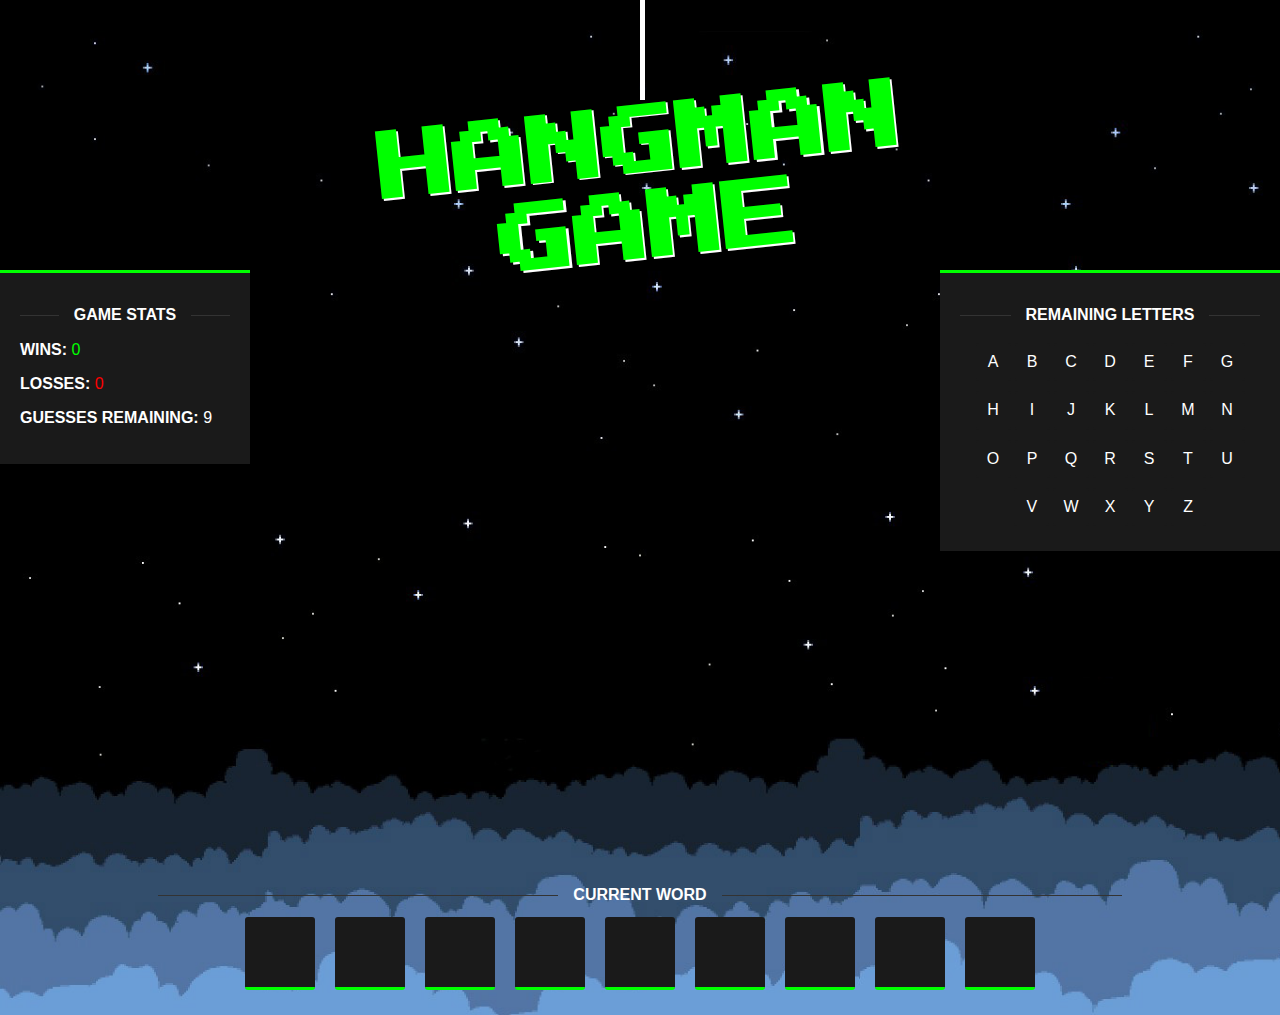
<file: index.html>
<!DOCTYPE html>
<html>
<head>
	<title>Hangman Game - Mario Melchor</title>
	<link href="https://fonts.googleapis.com/css?family=Press+Start+2P" rel="stylesheet">
	<link rel="stylesheet" href="css/normalize.css">
	<link rel="stylesheet" href="css/styles.css">
	<script src="js/scripts.js"></script>
</head>
<body>

<header class="game-header">
	<h1>Hangman<br>Game</h1>
</header><!-- /.game-header -->

<div class="game-stats">
	<h2 class="divider-heading text-center text-uppercase"><span>Game Stats</span></h2>
	<p class="text-uppercase"><strong>Wins:</strong> <span class="game-stats-wins">0</span></p>
	<p class="text-uppercase"><strong>Losses:</strong> <span class="game-stats-losses">0</span></p>
	<p class="text-uppercase"><strong>Guesses Remaining:</strong> <span class="game-stats-guesses">9</span></p>
	<h2 class="divider-heading win-heading text-center text-uppercase"><span>YOU WIN!!!</span></h2>
	<h2 class="divider-heading loose-heading text-center text-uppercase"><span>YOU LOOSE!!!</span></h2>
	<p class="game-start text-center"><small>Press Enter to Start New Game</small></p>
</div><!-- /.game-stats -->

<div class="hangman"><img src="images/robot-hangman-0.png" width="500" id="hangman-img"></div><!-- /.hangman -->

<div id="current-word-wrap" class="current-word-wrap">
	<h2 class="divider-heading text-center text-uppercase"><span>Current Word</span></h2>
	<div id="word-wrap" class="word-wrap"></div><!-- /.word-wrap -->
</div><!-- /.current-word-wrap -->

<div class="remaining-letters-wrap">
	<h2 class="divider-heading text-center text-uppercase"><span>Remaining Letters</span></h2>
	<div id="alphabet-wrap" class="alphabet-wrap"></div><!-- /.alphabet-wrap -->
</div><!-- /.remaining-letters-wrap -->

</body>
</html>
</file>
<file: css/styles.css>
/*------------------------------------*\
	#Layout
\*------------------------------------*/

body {
	color: #fff;
	font-family: arial;
	background: #000;
	background: url('../images/retro-8-bit-pixelart-wallpapers-180.jpg') repeat left top;
	-webkit-background-size: cover;
	background-size: cover;
	overflow-x: hidden;
}
body:after {
	content: '';
	position: absolute;
	left: 50%;
	top: 0;
	width: 5px;
	height: 100px;
	background: #fff;
}
.game-header {
	text-align: center;
	padding-top: 75px;
	margin-bottom: 50px;
	-ms-transform: rotate(-6deg);
	-webkit-transform: rotate(-6deg);
	transform: rotate(-6deg);
}
.hangman {
	width: 500px;
	height: 500px;
	margin-left: auto;
	margin-right: auto;
}
.current-word-wrap{
	overflow: auto;
	margin-top: 50px;
	margin-bottom: 25px;
	text-align: center;
}
.word-letter {
	color: lime;
	font-size: 50px;
	font-weight: bold;
	text-align: center;
	text-transform: uppercase;
	display: inline-block;
	margin-left: 10px;
	margin-right: 10px;
	padding: 10px;
	height: 50px;
	vertical-align: top;
	min-width: 50px;
	padding-bottom: 10px;
	border-bottom: solid 3px lime;
	border-radius: 3px;
	background: #1A1A1A;
}
.word-letter-missing {
	color: #333;
}
.alphabet-wrap {
	overflow: auto;
	text-align: center;
}
.alphabet-wrap .letter {
	text-align: center;
	text-transform: uppercase;
	cursor: pointer;
	display: inline-block;
	margin-top: 5px;
	margin-right: 2px;
	margin-bottom: 5px;
	margin-left: 2px;
	padding: 10px;
	min-width: 15px;
	border-radius: 3px;
	-webkit-transition: all 0.5s ease;
	transition: all 0.2s ease;
	background: #1A1A1A;
}
.alphabet-wrap .letter:hover {
	color: #000;
	opacity: .75;
	background: lime;
}
.alphabet-wrap .letter.active,
.alphabet-wrap .letter.active:hover {
	color: #999;
	opacity: 1;
	background: rgba( 255, 255, 255, .15);
}
.guesses-remaining {
	color: #fff;
}
.remaining-letters-wrap {
	position: absolute;
	right: 0;
	top: 50%;
	margin-top: -180px;
	width: 300px;
	padding: 20px;
	border-top: solid 3px lime;
	background: #1A1A1A;
}
.game-stats {
	position: absolute;
	left: 0;
	top: 50%;
	margin-top: -180px;
	width: 210px;
	padding: 20px;
	border-top: solid 3px lime;
	background: #1A1A1A;
}
.game-stats-wins {
	color: lime;
}
.game-stats-losses {
	color: red;
}
.game-start {
	display: none;
}

/*------------------------------------*\
	#Headings
\*------------------------------------*/

h1 {
	color: lime;
	font-size: 75px;
	margin-top: 25px;
	margin-bottom: 25px;
	text-transform: uppercase;
	text-shadow: 2px 2px 0 #fff;
	font-family: 'Press Start 2P', cursive;
}
h2 {
	color: #fff;
	font-size: 16px;
}
.divider-heading {
	overflow: hidden;
}
.divider-heading span {
	display: inline-block;
	position: relative;
	padding-right: 15px;
	padding-left: 15px;
}
.divider-heading span:before,
.divider-heading span:after {
	content: '';
	position: absolute;
	width: 400px;
	border-top: solid 1px #333;
}
.divider-heading span:before {
	left: 100%;
	top: 50%;
}
.divider-heading span:after {
	right: 100%;
	top: 50%;
}
.loose-heading {
	color: red;
	display: none;
	animation: blinker 1s linear infinite;
}
.loose-heading span:before,
.loose-heading span:after {
	border-top: solid 1px red;
}
.win-heading {
	color: lime;
	display: none;
	animation: blinker 1s linear infinite;
}
.win-heading span:before,
.win-heading span:after {
	border-top: solid 1px lime;
}

@keyframes blinker {
	50% {
		opacity: 0;
	}
}

/*------------------------------------*\
	#Styles
\*------------------------------------*/

a {
	text-decoration: none;
	color: inherit;
}

/*------------------------------------*\
	#Helper Classes
\*------------------------------------*/

.text-center {
	text-align: center;
}
.text-uppercase {
	text-transform: uppercase;
}
</file>
